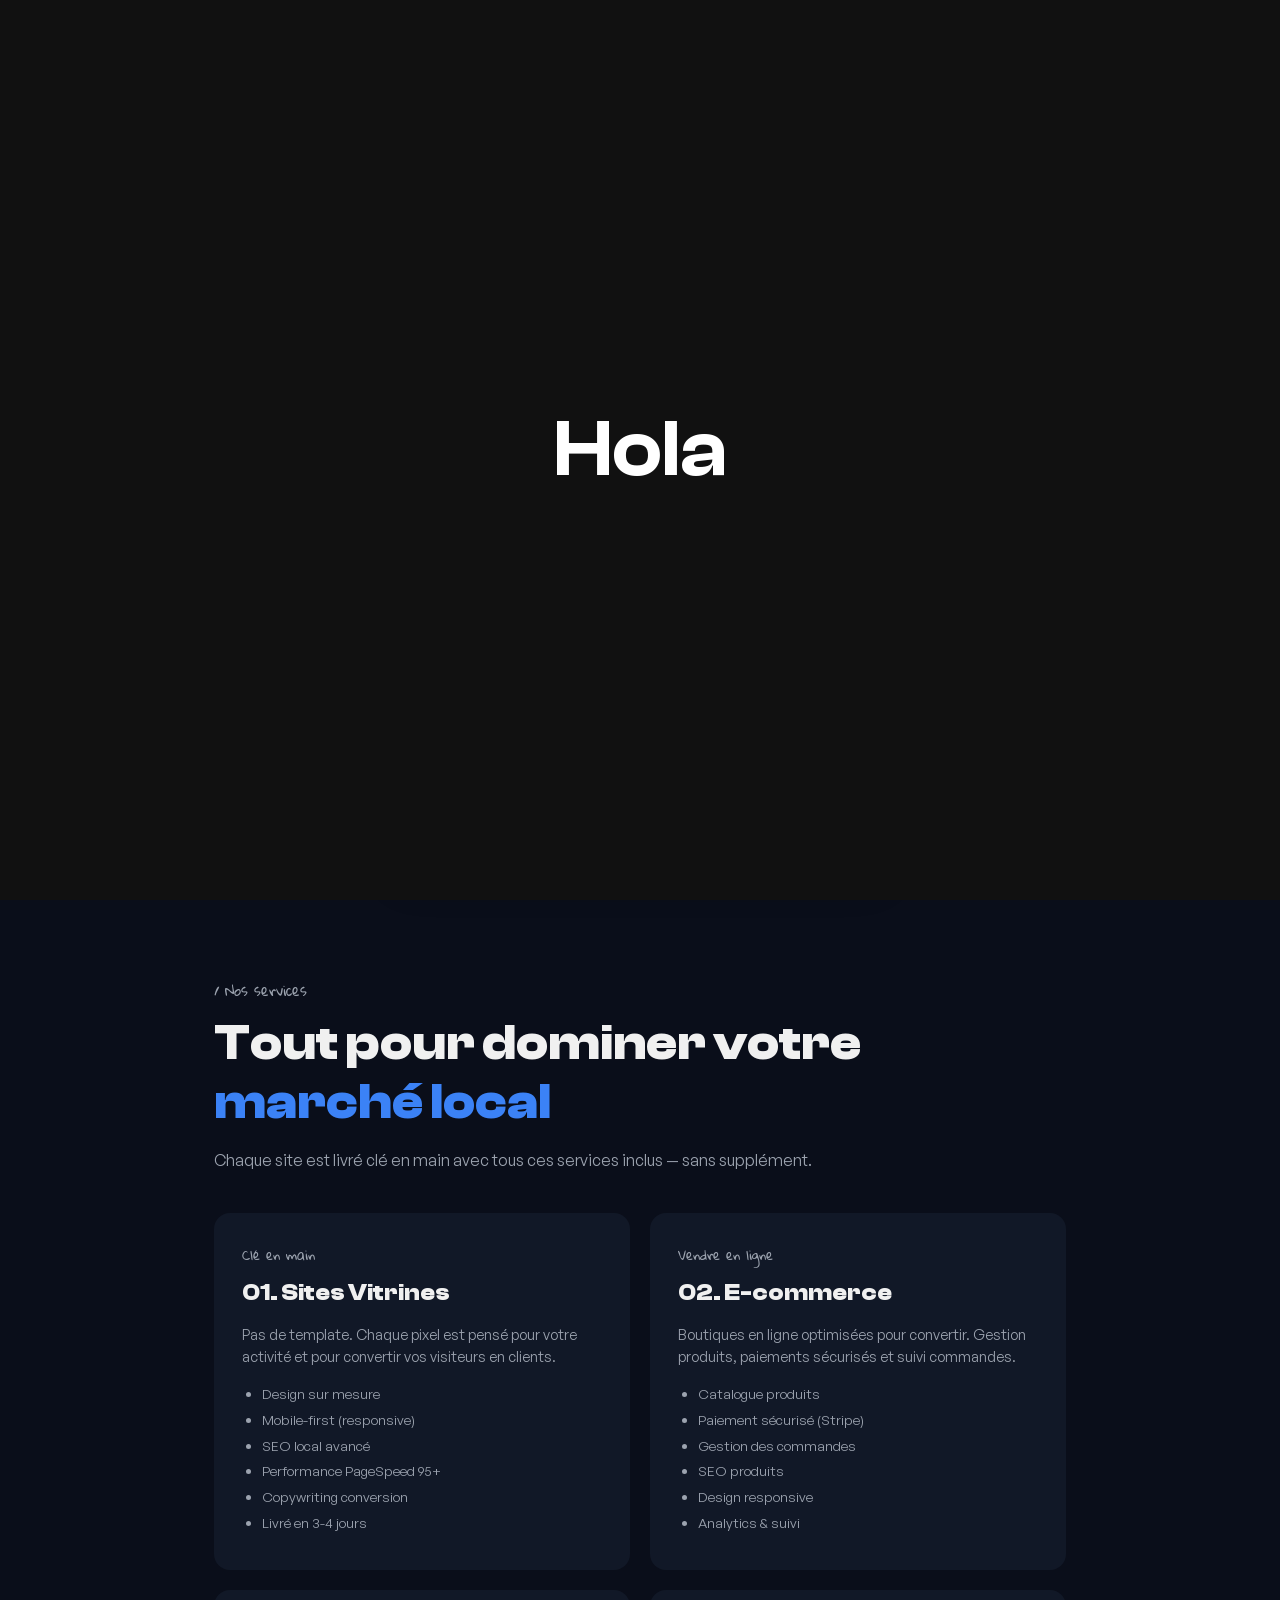
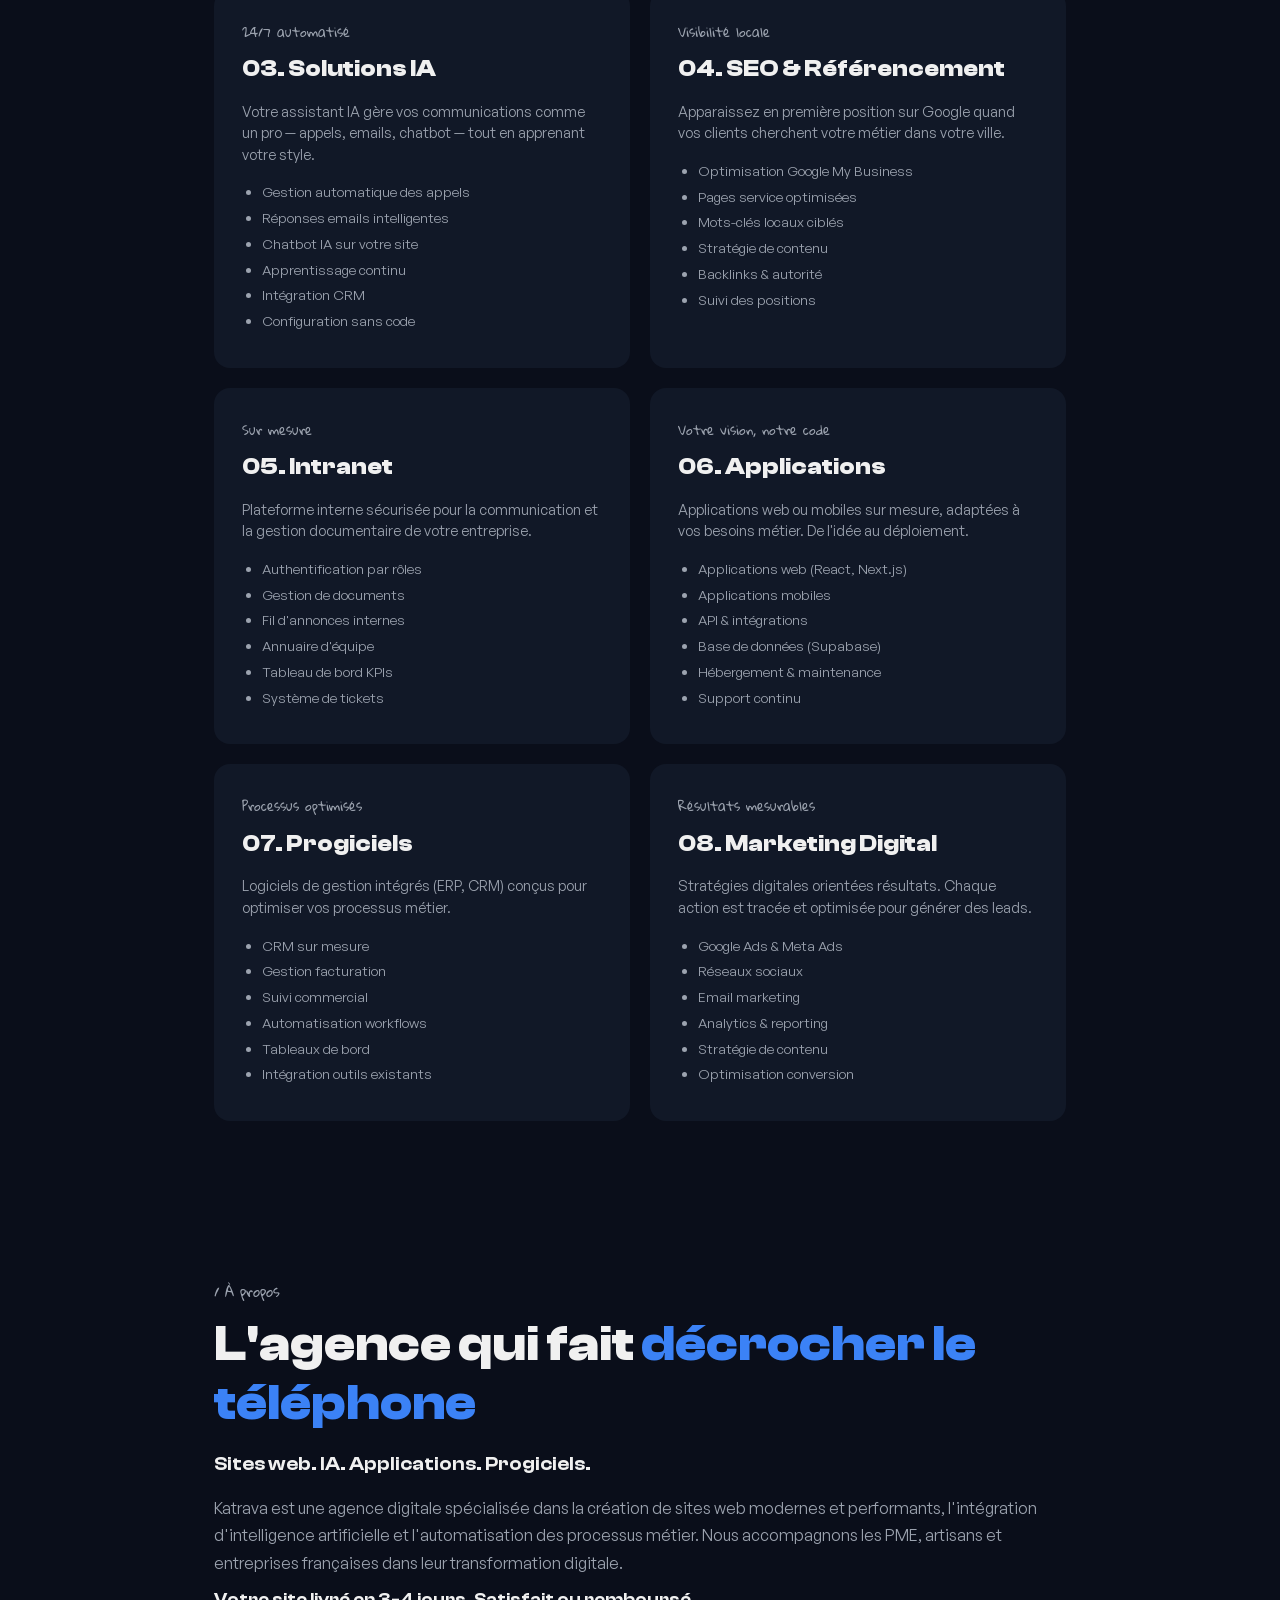
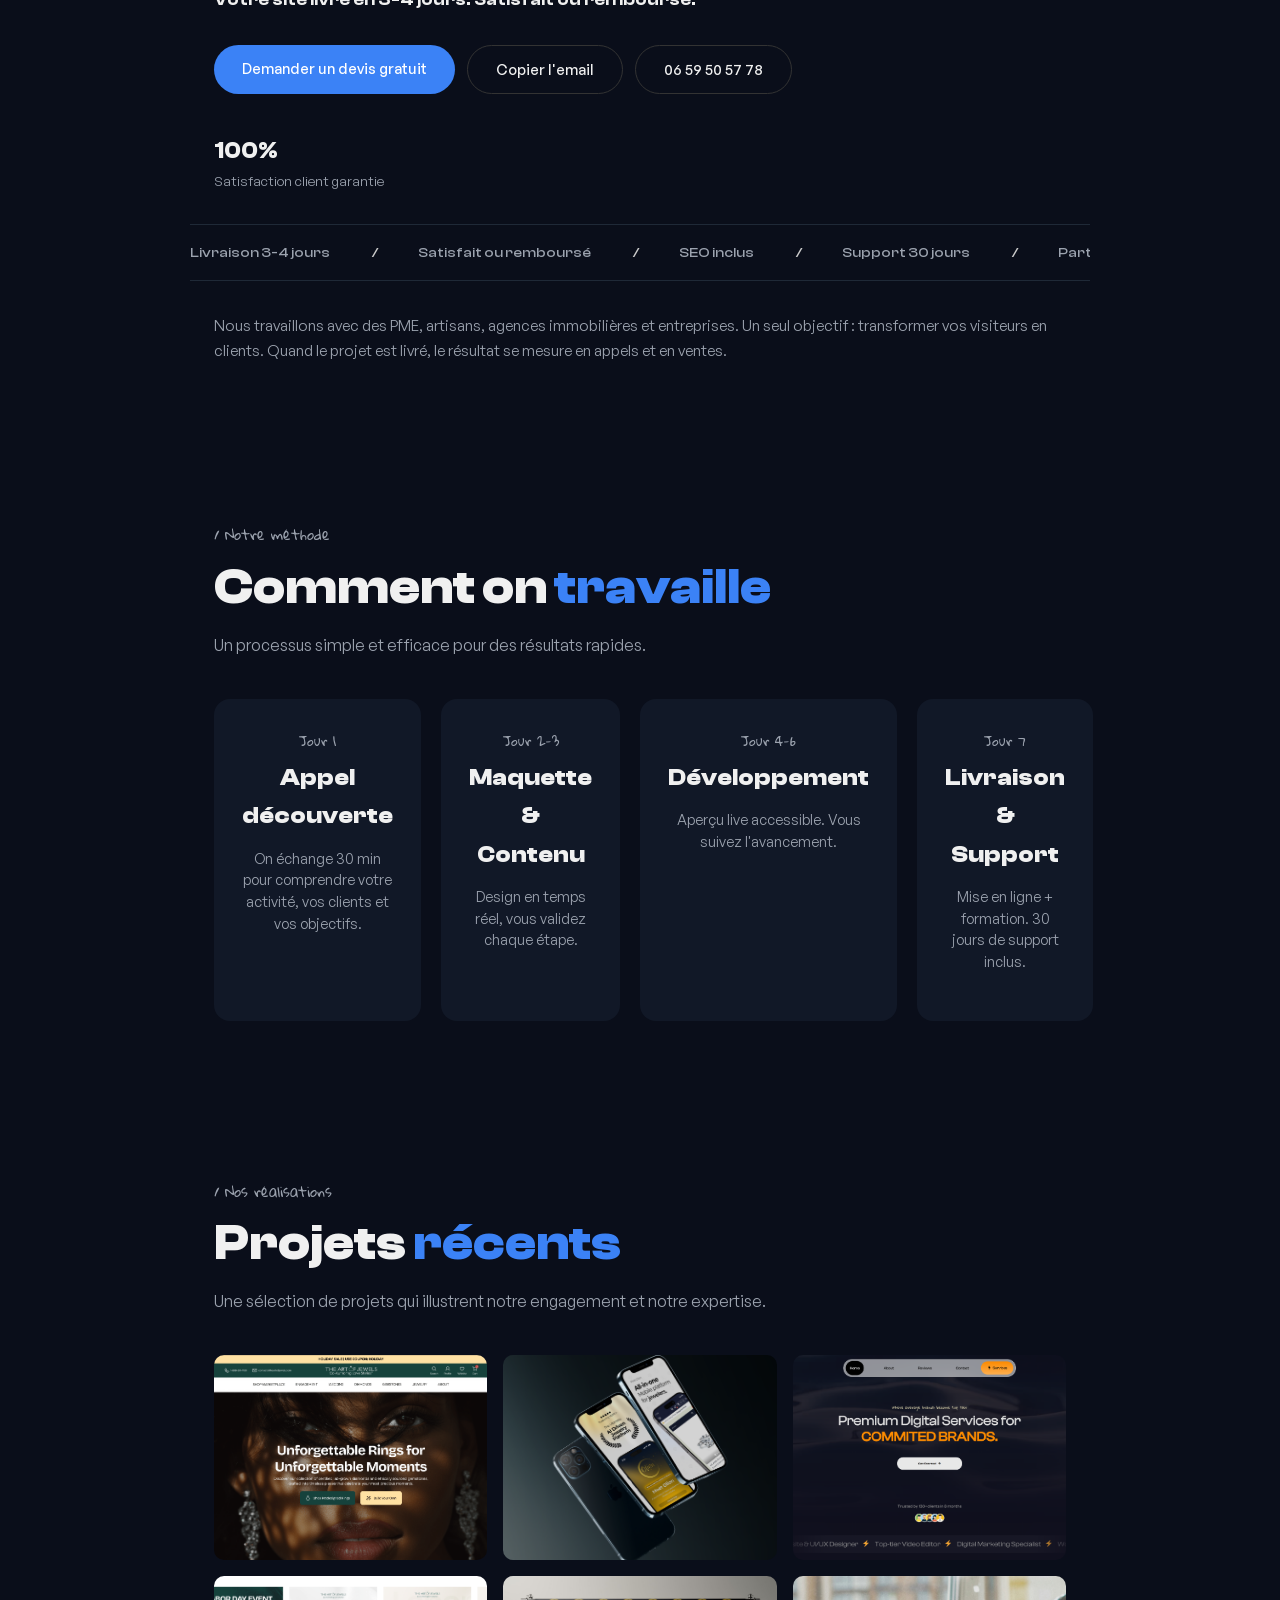
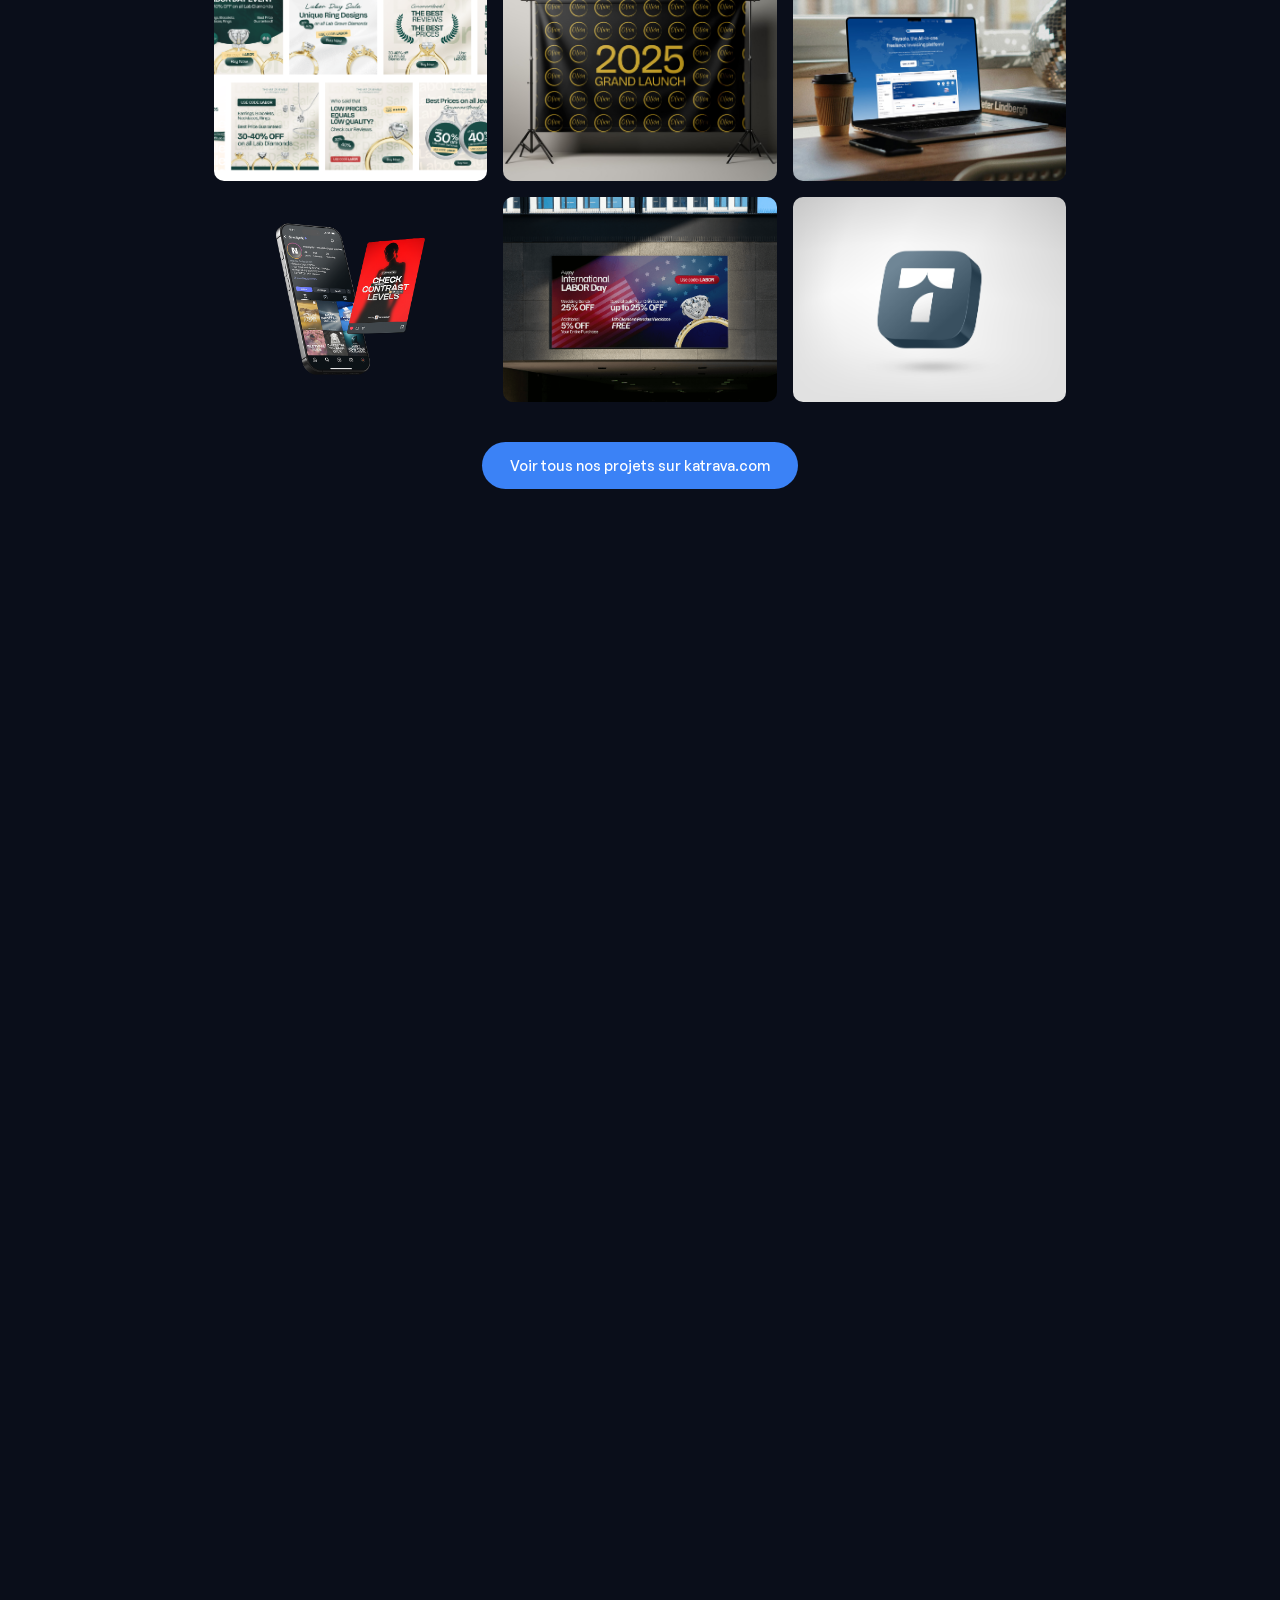
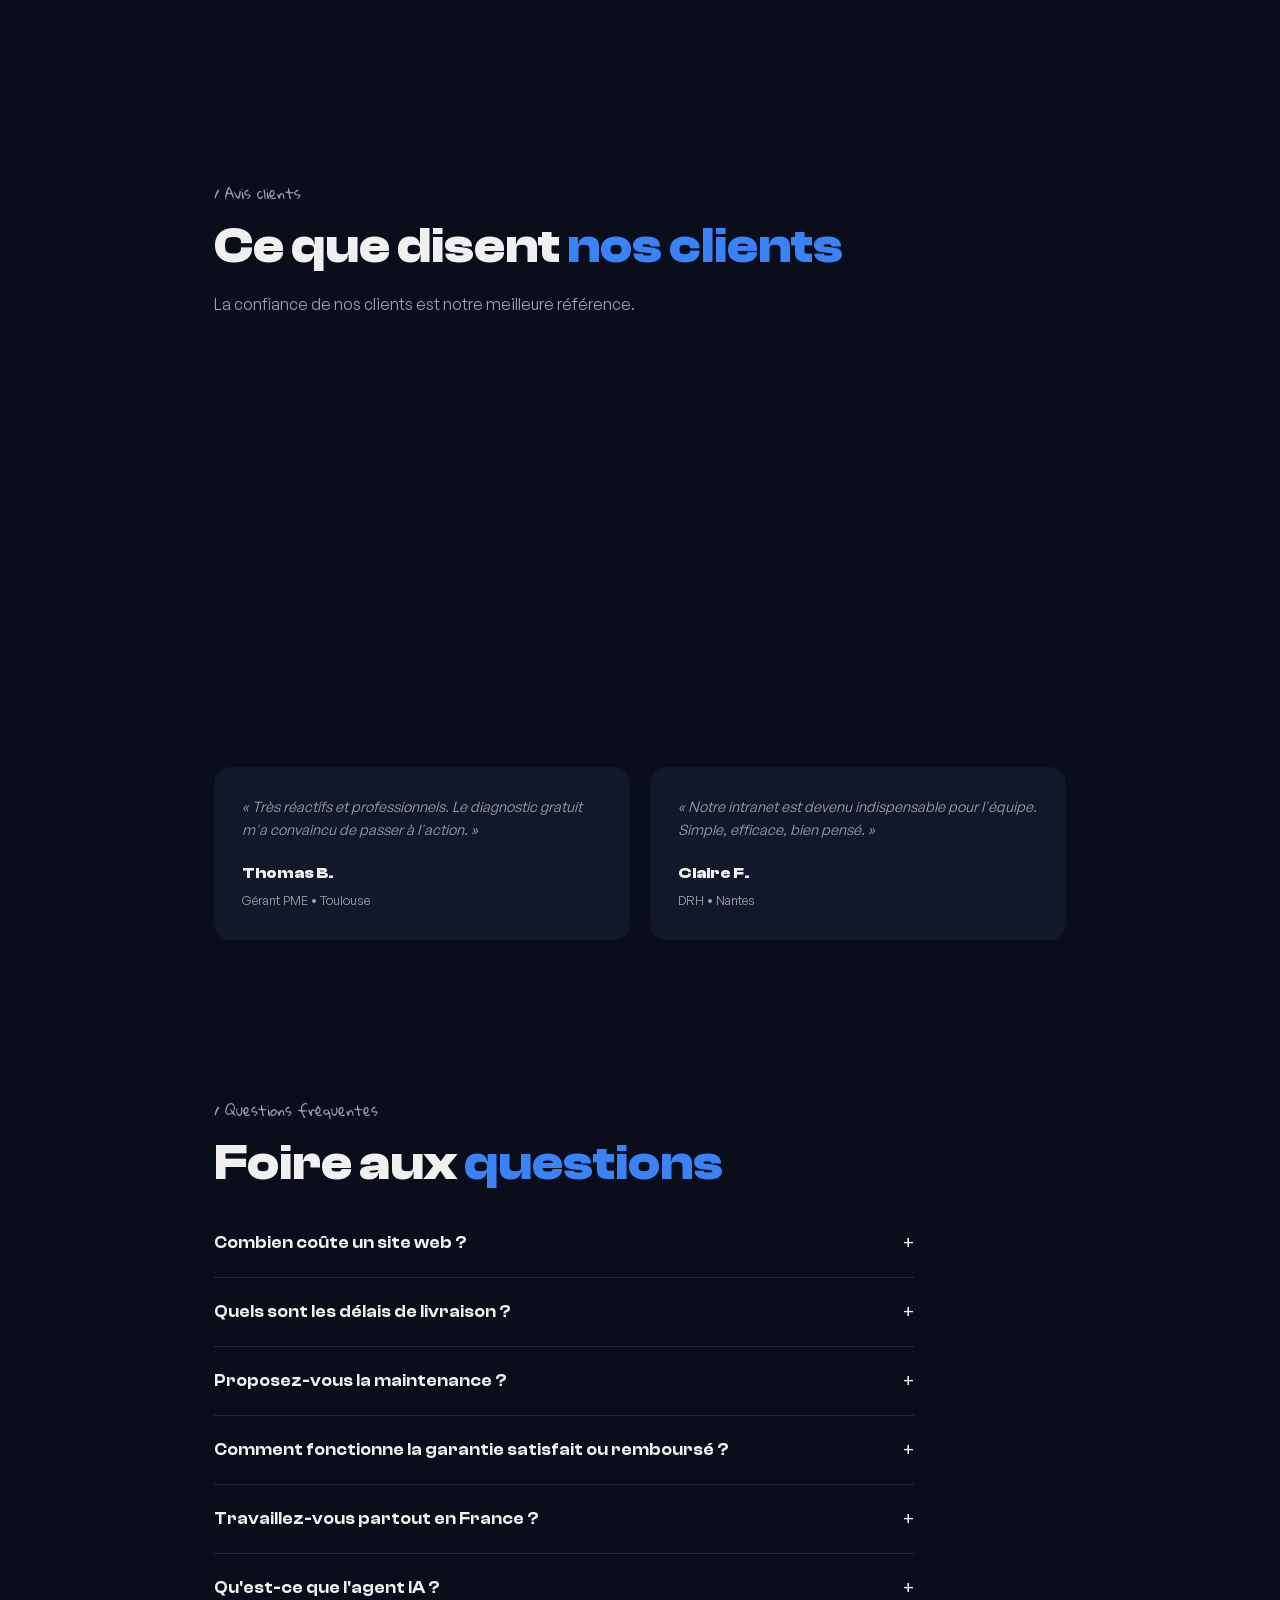
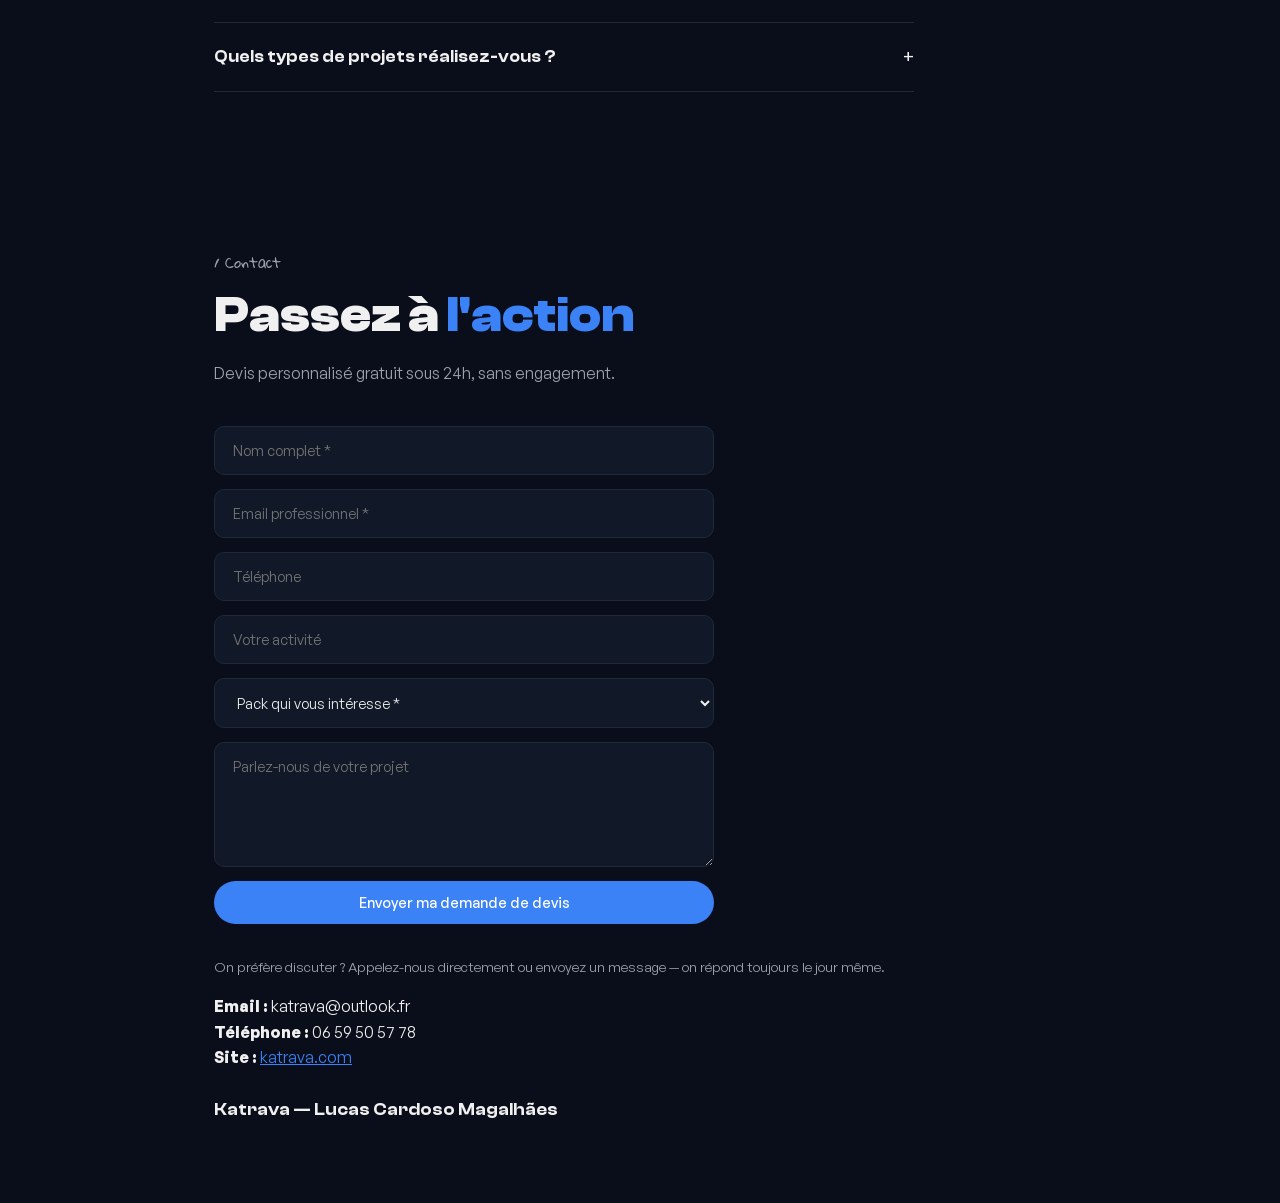
<file: index.html>
<!DOCTYPE html>
<html lang="fr">
<head>
  <meta charset="UTF-8">
  <meta name="viewport" content="width=device-width, initial-scale=1.0">
  <title>Katrava &mdash; Agence web &amp; IA pour PME &amp; artisans</title>
  <meta name="description" content="Katrava cr&eacute;e des sites web, solutions IA, intranets, applications et progiciels pour les entreprises fran&ccedil;aises. Site livr&eacute; en 3-4 jours. Satisfait ou rembours&eacute;.">
  <link rel="icon" href="favicon.ico">
  <link rel="icon" type="image/png" sizes="96x96" href="favicon-96x96.png">
  <link rel="stylesheet" href="css/style.css">
</head>
<body>

  <!-- INTRO -->
  <div id="intro" class="intro">
    <div class="intro-word" id="intro-word">Bonjour</div>
  </div>

  <!-- SIDEBAR -->
  <aside class="sidebar">
    <div class="sidebar-logo">K.</div>
    <div class="sidebar-nominee">Katrava</div>
  </aside>

  <!-- MAIN CONTENT -->
  <main id="main-content">

    <!-- HERO -->
    <section id="home" class="hero">
      <div class="hero-inner">
        <img src="assets/images/katrava_logo_transparent.png" alt="Katrava" class="hero-avatar hero-avatar--logo">
        <p class="hero-subtitle" style="font-family:'GloriaHallelujah',cursive;">Agence web sp&eacute;cialis&eacute;e PME &amp; artisans</p>
        <h1 class="hero-name">Katrava</h1>
        <p class="hero-tagline">Sites web, IA &amp; solutions digitales &mdash; Partout en France</p>
      </div>
    </section>

    <!-- SERVICES -->
    <section id="skills" class="section services">
      <p class="section-label">/ Nos services</p>
      <h2 class="section-title">Tout pour dominer votre <span class="accent">march&eacute; local</span></h2>
      <p class="section-desc">Chaque site est livr&eacute; cl&eacute; en main avec tous ces services inclus &mdash; sans suppl&eacute;ment.</p>

      <div class="services-grid">
        <div class="service-card">
          <span class="service-tag" style="font-family:'GloriaHallelujah',cursive;">Cl&eacute; en main</span>
          <h3>01. Sites Vitrines</h3>
          <p>Pas de template. Chaque pixel est pens&eacute; pour votre activit&eacute; et pour convertir vos visiteurs en clients.</p>
          <ul><li>Design sur mesure</li><li>Mobile-first (responsive)</li><li>SEO local avanc&eacute;</li><li>Performance PageSpeed 95+</li><li>Copywriting conversion</li><li>Livr&eacute; en 3-4 jours</li></ul>
        </div>
        <div class="service-card">
          <span class="service-tag" style="font-family:'GloriaHallelujah',cursive;">Vendre en ligne</span>
          <h3>02. E-commerce</h3>
          <p>Boutiques en ligne optimis&eacute;es pour convertir. Gestion produits, paiements s&eacute;curis&eacute;s et suivi commandes.</p>
          <ul><li>Catalogue produits</li><li>Paiement s&eacute;curis&eacute; (Stripe)</li><li>Gestion des commandes</li><li>SEO produits</li><li>Design responsive</li><li>Analytics &amp; suivi</li></ul>
        </div>
        <div class="service-card">
          <span class="service-tag" style="font-family:'GloriaHallelujah',cursive;">24/7 automatis&eacute;</span>
          <h3>03. Solutions IA</h3>
          <p>Votre assistant IA g&egrave;re vos communications comme un pro &mdash; appels, emails, chatbot &mdash; tout en apprenant votre style.</p>
          <ul><li>Gestion automatique des appels</li><li>R&eacute;ponses emails intelligentes</li><li>Chatbot IA sur votre site</li><li>Apprentissage continu</li><li>Int&eacute;gration CRM</li><li>Configuration sans code</li></ul>
        </div>
        <div class="service-card">
          <span class="service-tag" style="font-family:'GloriaHallelujah',cursive;">Visibilit&eacute; locale</span>
          <h3>04. SEO &amp; R&eacute;f&eacute;rencement</h3>
          <p>Apparaissez en premi&egrave;re position sur Google quand vos clients cherchent votre m&eacute;tier dans votre ville.</p>
          <ul><li>Optimisation Google My Business</li><li>Pages service optimis&eacute;es</li><li>Mots-cl&eacute;s locaux cibl&eacute;s</li><li>Strat&eacute;gie de contenu</li><li>Backlinks &amp; autorit&eacute;</li><li>Suivi des positions</li></ul>
        </div>
        <div class="service-card">
          <span class="service-tag" style="font-family:'GloriaHallelujah',cursive;">Sur mesure</span>
          <h3>05. Intranet</h3>
          <p>Plateforme interne s&eacute;curis&eacute;e pour la communication et la gestion documentaire de votre entreprise.</p>
          <ul><li>Authentification par r&ocirc;les</li><li>Gestion de documents</li><li>Fil d'annonces internes</li><li>Annuaire d'&eacute;quipe</li><li>Tableau de bord KPIs</li><li>Syst&egrave;me de tickets</li></ul>
        </div>
        <div class="service-card">
          <span class="service-tag" style="font-family:'GloriaHallelujah',cursive;">Votre vision, notre code</span>
          <h3>06. Applications</h3>
          <p>Applications web ou mobiles sur mesure, adapt&eacute;es &agrave; vos besoins m&eacute;tier. De l'id&eacute;e au d&eacute;ploiement.</p>
          <ul><li>Applications web (React, Next.js)</li><li>Applications mobiles</li><li>API &amp; int&eacute;grations</li><li>Base de donn&eacute;es (Supabase)</li><li>H&eacute;bergement &amp; maintenance</li><li>Support continu</li></ul>
        </div>
        <div class="service-card">
          <span class="service-tag" style="font-family:'GloriaHallelujah',cursive;">Processus optimis&eacute;s</span>
          <h3>07. Progiciels</h3>
          <p>Logiciels de gestion int&eacute;gr&eacute;s (ERP, CRM) con&ccedil;us pour optimiser vos processus m&eacute;tier.</p>
          <ul><li>CRM sur mesure</li><li>Gestion facturation</li><li>Suivi commercial</li><li>Automatisation workflows</li><li>Tableaux de bord</li><li>Int&eacute;gration outils existants</li></ul>
        </div>
        <div class="service-card">
          <span class="service-tag" style="font-family:'GloriaHallelujah',cursive;">R&eacute;sultats mesurables</span>
          <h3>08. Marketing Digital</h3>
          <p>Strat&eacute;gies digitales orient&eacute;es r&eacute;sultats. Chaque action est trac&eacute;e et optimis&eacute;e pour g&eacute;n&eacute;rer des leads.</p>
          <ul><li>Google Ads &amp; Meta Ads</li><li>R&eacute;seaux sociaux</li><li>Email marketing</li><li>Analytics &amp; reporting</li><li>Strat&eacute;gie de contenu</li><li>Optimisation conversion</li></ul>
        </div>
      </div>
    </section>

    <!-- ABOUT -->
    <section id="about" class="section about">
      <p class="section-label">/ &Agrave; propos</p>
      <h2 class="section-title">L'agence qui fait <span class="accent">d&eacute;crocher le t&eacute;l&eacute;phone</span></h2>
      <p class="about-role">Sites web. IA. Applications. Progiciels.</p>
      <p class="about-text">Katrava est une agence digitale sp&eacute;cialis&eacute;e dans la cr&eacute;ation de sites web modernes et performants, l'int&eacute;gration d'intelligence artificielle et l'automatisation des processus m&eacute;tier. Nous accompagnons les PME, artisans et entreprises fran&ccedil;aises dans leur transformation digitale.</p>
      <p class="about-impact">Votre site livr&eacute; en 3-4 jours. Satisfait ou rembours&eacute;.</p>

      <div class="about-cta">
        <a href="#contact" class="btn btn-primary">Demander un devis gratuit</a>
        <button class="btn btn-outline" onclick="navigator.clipboard.writeText('katrava@outlook.fr'); this.textContent='Email copi&eacute; !';">Copier l'email</button>
        <a href="tel:+33659505778" class="btn btn-outline">06 59 50 57 78</a>
      </div>

      <div class="stats-bar">
        <div class="stat"><span class="stat-number">100%</span><span class="stat-label">Satisfaction client garantie</span></div>
      </div>

      <div class="marquee">
        <div class="marquee-inner">
          <span>Livraison 3-4 jours</span>
          <span>Satisfait ou rembours&eacute;</span>
          <span>SEO inclus</span>
          <span>Support 30 jours</span>
          <span>Partout en France</span>
          <span>Sites web &amp; E-commerce</span>
          <span>Solutions IA</span>
          <span>Intranet &amp; Applications</span>
          <span>Livraison 3-4 jours</span>
          <span>Satisfait ou rembours&eacute;</span>
          <span>SEO inclus</span>
          <span>Support 30 jours</span>
          <span>Partout en France</span>
          <span>Sites web &amp; E-commerce</span>
          <span>Solutions IA</span>
          <span>Intranet &amp; Applications</span>
        </div>
      </div>

      <p class="about-bottom-text">Nous travaillons avec des PME, artisans, agences immobili&egrave;res et entreprises. Un seul objectif : transformer vos visiteurs en clients. Quand le projet est livr&eacute;, le r&eacute;sultat se mesure en appels et en ventes.</p>
    </section>

    <!-- NOTRE METHODE -->
    <section class="section method">
      <p class="section-label">/ Notre m&eacute;thode</p>
      <h2 class="section-title">Comment on <span class="accent">travaille</span></h2>
      <p class="section-desc">Un processus simple et efficace pour des r&eacute;sultats rapides.</p>

      <div class="services-grid" style="grid-template-columns: repeat(4, 1fr);">
        <div class="service-card" style="text-align:center;">
          <span class="service-tag" style="font-family:'GloriaHallelujah',cursive;">Jour 1</span>
          <h3>Appel d&eacute;couverte</h3>
          <p>On &eacute;change 30 min pour comprendre votre activit&eacute;, vos clients et vos objectifs.</p>
        </div>
        <div class="service-card" style="text-align:center;">
          <span class="service-tag" style="font-family:'GloriaHallelujah',cursive;">Jour 2-3</span>
          <h3>Maquette &amp; Contenu</h3>
          <p>Design en temps r&eacute;el, vous validez chaque &eacute;tape.</p>
        </div>
        <div class="service-card" style="text-align:center;">
          <span class="service-tag" style="font-family:'GloriaHallelujah',cursive;">Jour 4-6</span>
          <h3>D&eacute;veloppement</h3>
          <p>Aper&ccedil;u live accessible. Vous suivez l'avancement.</p>
        </div>
        <div class="service-card" style="text-align:center;">
          <span class="service-tag" style="font-family:'GloriaHallelujah',cursive;">Jour 7</span>
          <h3>Livraison &amp; Support</h3>
          <p>Mise en ligne + formation. 30 jours de support inclus.</p>
        </div>
      </div>
    </section>

    <!-- PORTFOLIO -->
    <section id="portfolio" class="section portfolio">
      <p class="section-label">/ Nos r&eacute;alisations</p>
      <h2 class="section-title">Projets <span class="accent">r&eacute;cents</span></h2>
      <p class="section-desc">Une s&eacute;lection de projets qui illustrent notre engagement et notre expertise.</p>

      <div class="portfolio-grid">
        <div class="portfolio-item"><img src="assets/images/AOJ-Web1-min.png" alt="Site vitrine restaurant" loading="lazy"></div>
        <div class="portfolio-item"><img src="assets/images/Screenshot_77.png" alt="Projet web" loading="lazy"></div>
        <div class="portfolio-item"><img src="assets/images/Screenshot_26.png" alt="Projet digital" loading="lazy"></div>
        <div class="portfolio-item"><img src="assets/images/Frame-198407883722-min-1.png" alt="Design UI" loading="lazy"></div>
        <div class="portfolio-item"><img src="assets/images/BannerMockup001-copy-min-scaled.jpg" alt="Banner Mockup" loading="lazy"></div>
        <div class="portfolio-item"><img src="assets/images/Free-MacBook-Pro-on-Writing-Desk-Mockup-copy1-1.jpg" alt="MacBook Mockup" loading="lazy"></div>
        <div class="portfolio-item"><img src="assets/images/directlynikphone-1.png" alt="Application mobile" loading="lazy"></div>
        <div class="portfolio-item"><img src="assets/images/banneraoj-1.png" alt="Banner design" loading="lazy"></div>
        <div class="portfolio-item"><img src="assets/images/3D-Tahiri-Logo-Icon-scaled.jpg" alt="Logo 3D" loading="lazy"></div>
      </div>

      <div style="text-align:center; margin-top:40px;">
        <a href="https://katrava.com" class="btn btn-primary" target="_blank">Voir tous nos projets sur katrava.com</a>
      </div>
    </section>

    <!-- TARIFS -->
    <section class="section pricing">
      <p class="section-label">/ Nos tarifs</p>
      <h2 class="section-title">Des offres <span class="accent">claires</span></h2>
      <p class="section-desc">Pas de surprises. Tout est inclus dans chaque pack.</p>

      <div class="services-grid">
        <div class="service-card">
          <span class="service-tag" style="font-family:'GloriaHallelujah',cursive;">Pour d&eacute;marrer</span>
          <h3>Site Essentiel</h3>
          <p style="font-size:1.8rem; font-weight:700; font-family:var(--font-heading); margin-bottom:8px;">539&euro;</p>
          <ul><li>Site vitrine professionnel</li><li>Design sur mesure</li><li>SEO local inclus</li><li>Responsive mobile</li><li>Livraison 3-4 jours</li><li>Support 30 jours</li></ul>
        </div>
        <div class="service-card" style="border: 2px solid var(--accent);">
          <span class="service-tag" style="font-family:'GloriaHallelujah',cursive;">Le plus populaire</span>
          <h3>Site Professionnel</h3>
          <p style="font-size:1.8rem; font-weight:700; font-family:var(--font-heading); margin-bottom:8px;">979&euro;</p>
          <ul><li>Tout du pack Essentiel</li><li>Copywriting conversion</li><li>Analytics avanc&eacute;s</li><li>Formulaires intelligents</li><li>Performance PageSpeed 95+</li><li>Formations incluses</li></ul>
        </div>
        <div class="service-card">
          <span class="service-tag" style="font-family:'GloriaHallelujah',cursive;">Maximum impact</span>
          <h3>Site Premium</h3>
          <p style="font-size:1.8rem; font-weight:700; font-family:var(--font-heading); margin-bottom:8px;">1 639&euro;</p>
          <ul><li>Tout du pack Pro</li><li>Pages illimit&eacute;es</li><li>Blog int&eacute;gr&eacute;</li><li>Chatbot IA</li><li>Strat&eacute;gie marketing</li><li>Support prioritaire</li></ul>
        </div>
        <div class="service-card">
          <span class="service-tag" style="font-family:'GloriaHallelujah',cursive;">IA incluse</span>
          <h3>Agent IA</h3>
          <p style="font-size:1.8rem; font-weight:700; font-family:var(--font-heading); margin-bottom:8px;">10,99&euro;<span style="font-size:0.9rem; font-weight:400;">/mois</span></p>
          <ul><li>Assistant IA 24/7</li><li>Gestion appels &amp; emails</li><li>Apprentissage continu</li><li>Int&eacute;gration CRM</li><li>Analytics d&eacute;taill&eacute;s</li><li>Configuration sans code</li></ul>
        </div>
      </div>

      <div style="text-align:center; margin-top:32px;">
        <a href="https://katrava.com" class="btn btn-primary" target="_blank">Voir tous les tarifs</a>
      </div>
    </section>

    <!-- TESTIMONIALS -->
    <section id="reviews" class="section testimonials">
      <p class="section-label">/ Avis clients</p>
      <h2 class="section-title">Ce que disent <span class="accent">nos clients</span></h2>
      <p class="section-desc">La confiance de nos clients est notre meilleure r&eacute;f&eacute;rence.</p>

      <div class="testimonials-carousel">
        <div class="testimonial-card">
          <p>&laquo; Site livr&eacute; en 4 jours, exactement ce qu'on voulait. Les clients nous appellent maintenant directement depuis Google. &raquo;</p>
          <div class="testimonial-author"><strong>Marc D.</strong><span>Plombier &bull; Lyon</span></div>
        </div>
        <div class="testimonial-card">
          <p>&laquo; Katrava a transform&eacute; notre pr&eacute;sence en ligne. On est pass&eacute; de z&eacute;ro &agrave; 15 demandes de devis par semaine. &raquo;</p>
          <div class="testimonial-author"><strong>Sophie L.</strong><span>Agence immobili&egrave;re &bull; Bordeaux</span></div>
        </div>
        <div class="testimonial-card">
          <p>&laquo; L'agent IA g&egrave;re nos appels et emails 24/7. On ne rate plus aucun client potentiel. &raquo;</p>
          <div class="testimonial-author"><strong>Pierre M.</strong><span>Artisan &eacute;lectricien &bull; Marseille</span></div>
        </div>
        <div class="testimonial-card">
          <p>&laquo; Rapport qualit&eacute;-prix imbattable. Le site est rapide, beau et il convertit. Merci Katrava ! &raquo;</p>
          <div class="testimonial-author"><strong>Am&eacute;lie R.</strong><span>Restauratrice &bull; Paris</span></div>
        </div>
        <div class="testimonial-card">
          <p>&laquo; Tr&egrave;s r&eacute;actifs et professionnels. Le diagnostic gratuit m'a convaincu de passer &agrave; l'action. &raquo;</p>
          <div class="testimonial-author"><strong>Thomas B.</strong><span>G&eacute;rant PME &bull; Toulouse</span></div>
        </div>
        <div class="testimonial-card">
          <p>&laquo; Notre intranet est devenu indispensable pour l'&eacute;quipe. Simple, efficace, bien pens&eacute;. &raquo;</p>
          <div class="testimonial-author"><strong>Claire F.</strong><span>DRH &bull; Nantes</span></div>
        </div>
      </div>
    </section>

    <!-- FAQ -->
    <section class="section faq">
      <p class="section-label">/ Questions fr&eacute;quentes</p>
      <h2 class="section-title">Foire aux <span class="accent">questions</span></h2>

      <div class="faq-list">
        <div class="faq-item">
          <button class="faq-question">Combien co&ucirc;te un site web ?</button>
          <div class="faq-answer"><p>Nos sites vitrines d&eacute;marrent &agrave; 539&euro;. Chaque pack inclut le design sur mesure, le SEO, le responsive mobile et 30 jours de support. Pas de frais cach&eacute;s.</p></div>
        </div>
        <div class="faq-item">
          <button class="faq-question">Quels sont les d&eacute;lais de livraison ?</button>
          <div class="faq-answer"><p>Votre site est livr&eacute; en 3 &agrave; 4 jours ouvr&eacute;s apr&egrave;s validation du brief. Pour les projets plus complexes (intranet, application), le d&eacute;lai est d&eacute;fini ensemble lors de l'appel d&eacute;couverte.</p></div>
        </div>
        <div class="faq-item">
          <button class="faq-question">Proposez-vous la maintenance ?</button>
          <div class="faq-answer"><p>Oui, 30 jours de support sont inclus dans chaque pack. Au-del&agrave;, nous proposons des forfaits de maintenance mensuels adapt&eacute;s &agrave; vos besoins.</p></div>
        </div>
        <div class="faq-item">
          <button class="faq-question">Comment fonctionne la garantie satisfait ou rembours&eacute; ?</button>
          <div class="faq-answer"><p>Si vous n'&ecirc;tes pas satisfait du r&eacute;sultat, vous &ecirc;tes rembours&eacute; sous 14 jours apr&egrave;s livraison, conform&eacute;ment &agrave; l'article 8 de nos CGV.</p></div>
        </div>
        <div class="faq-item">
          <button class="faq-question">Travaillez-vous partout en France ?</button>
          <div class="faq-answer"><p>Oui ! Nous travaillons 100% &agrave; distance. Nos clients sont partout en France &mdash; de Paris &agrave; la province. Tout se fait par visio, t&eacute;l&eacute;phone et email.</p></div>
        </div>
        <div class="faq-item">
          <button class="faq-question">Qu'est-ce que l'agent IA ?</button>
          <div class="faq-answer"><p>Notre agent IA r&eacute;pond &agrave; vos appels et emails 24/7, qualifie les demandes, cr&eacute;e des devis automatiquement et apprend votre style de communication. &Agrave; partir de 10,99&euro;/mois.</p></div>
        </div>
        <div class="faq-item">
          <button class="faq-question">Quels types de projets r&eacute;alisez-vous ?</button>
          <div class="faq-answer"><p>Sites vitrines, e-commerce, solutions IA, intranets, applications web/mobile et progiciels (CRM, ERP). De la TPE &agrave; la PME de 150 employ&eacute;s.</p></div>
        </div>
      </div>
    </section>

    <!-- CONTACT -->
    <section id="contact" class="section contact">
      <p class="section-label">/ Contact</p>
      <h2 class="section-title">Passez &agrave; <span class="accent">l'action</span></h2>
      <p class="section-desc">Devis personnalis&eacute; gratuit sous 24h, sans engagement.</p>

      <form class="contact-form" onsubmit="event.preventDefault(); alert('Merci ! Nous vous recontactons sous 24h.');">
        <input type="text" placeholder="Nom complet *" required>
        <input type="email" placeholder="Email professionnel *" required>
        <input type="tel" placeholder="T&eacute;l&eacute;phone">
        <input type="text" placeholder="Votre activit&eacute;">
        <select required>
          <option value="" disabled selected>Pack qui vous int&eacute;resse *</option>
          <option>Site Essentiel &mdash; 539&euro;</option>
          <option>Site Professionnel &mdash; 979&euro;</option>
          <option>Site Premium &mdash; 1 639&euro;</option>
          <option>E-commerce</option>
          <option>Agent IA &mdash; 10,99&euro;/mois</option>
          <option>Intranet &mdash; sur devis</option>
          <option>Application &mdash; sur devis</option>
          <option>Progiciel &mdash; sur devis</option>
          <option>Je ne sais pas encore</option>
        </select>
        <textarea placeholder="Parlez-nous de votre projet" rows="5"></textarea>
        <button type="submit" class="btn btn-primary">Envoyer ma demande de devis</button>
      </form>

      <p class="contact-note">On pr&eacute;f&egrave;re discuter ? Appelez-nous directement ou envoyez un message &mdash; on r&eacute;pond toujours le jour m&ecirc;me.</p>
      <div style="margin-top:16px;">
        <p><strong>Email :</strong> katrava@outlook.fr</p>
        <p><strong>T&eacute;l&eacute;phone :</strong> 06 59 50 57 78</p>
        <p><strong>Site :</strong> <a href="https://katrava.com" target="_blank" style="color:var(--accent);">katrava.com</a></p>
      </div>
      <p class="contact-sig" style="margin-top:24px;">Katrava &mdash; Lucas Cardoso Magalh&atilde;es</p>
    </section>

  </main>

  <!-- BOTTOM NAV -->
  <nav class="bottom-nav">
    <a href="#home" class="nav-home" aria-label="Accueil">
      <svg width="20" height="20" viewBox="0 0 24 24" fill="currentColor"><path d="M12 3L4 9v12h5v-7h6v7h5V9z"/></svg>
    </a>
    <a href="#skills">Services</a>
    <a href="#about">&Agrave; propos</a>
    <a href="#portfolio">Portfolio</a>
    <span class="nav-chevron">&rsaquo;</span>
    <a href="#reviews">Avis</a>
    <a href="#contact" class="nav-cta">Devis gratuit</a>
  </nav>

  <script src="js/main.js"></script>
</body>
</html>
</file>
<file: css/style.css>
/* ===== FONTS ===== */
@font-face { font-family: 'ClashDisplay'; src: url('../assets/fonts/ClashDisplay-Regular.ttf'); font-weight: 400; }
@font-face { font-family: 'ClashDisplay'; src: url('../assets/fonts/ClashDisplay-Medium-2.ttf'); font-weight: 500; }
@font-face { font-family: 'ClashDisplay'; src: url('../assets/fonts/ClashDisplay-Semibold.ttf'); font-weight: 600; }
@font-face { font-family: 'ClashDisplay'; src: url('../assets/fonts/ClashDisplay-Bold.ttf'); font-weight: 700; }
@font-face { font-family: 'GeneralSans'; src: url('../assets/fonts/GeneralSans-Regular.ttf'); font-weight: 400; }
@font-face { font-family: 'GeneralSans'; src: url('../assets/fonts/GeneralSans-Medium.ttf'); font-weight: 500; }
@font-face { font-family: 'GeneralSans'; src: url('../assets/fonts/GeneralSans-Semibold.ttf'); font-weight: 600; }
@font-face { font-family: 'GeneralSans'; src: url('../assets/fonts/GeneralSans-Bold.ttf'); font-weight: 700; }
@font-face { font-family: 'GloriaHallelujah'; src: url('../assets/fonts/GloriaHallelujah-Regular.ttf'); font-weight: 400; }

/* ===== RESET & BASE ===== */
*, *::before, *::after { margin: 0; padding: 0; box-sizing: border-box; }

:root {
  --bg: #0a0e1a;
  --bg-white: #111827;
  --text: #f0f0f0;
  --text-light: #9ca3af;
  --accent: #3b82f6;
  --radius: 16px;
  --radius-sm: 10px;
  --font-heading: 'ClashDisplay', sans-serif;
  --font-body: 'GeneralSans', sans-serif;
}

html { scroll-behavior: smooth; scroll-padding-top: 20px; }

body {
  font-family: var(--font-body);
  background: var(--bg);
  color: var(--text);
  line-height: 1.6;
  overflow-x: hidden;
}

/* ===== INTRO ===== */
.intro {
  position: fixed;
  inset: 0;
  z-index: 1000;
  background: #111;
  display: flex;
  align-items: center;
  justify-content: center;
  transition: opacity 0.6s ease, visibility 0.6s ease;
}
.intro.hidden { opacity: 0; visibility: hidden; pointer-events: none; }
.intro-word {
  font-family: var(--font-heading);
  font-size: clamp(2rem, 8vw, 5rem);
  color: #fff;
  font-weight: 600;
  animation: fadeWord 0.5s ease;
}
@keyframes fadeWord {
  0% { opacity: 0; transform: translateY(20px); }
  100% { opacity: 1; transform: translateY(0); }
}

/* ===== SIDEBAR ===== */
.sidebar {
  position: fixed;
  left: 0;
  top: 50%;
  transform: translateY(-50%);
  z-index: 100;
  display: flex;
  flex-direction: column;
  align-items: center;
  gap: 16px;
}
.sidebar-logo {
  background: #111;
  color: #fff;
  font-family: var(--font-heading);
  font-weight: 700;
  font-size: 1.1rem;
  padding: 10px 8px;
  border-radius: 0 8px 0 0;
  writing-mode: horizontal-tb;
}
.sidebar-nominee {
  background: #111;
  color: #fff;
  font-size: 0.7rem;
  letter-spacing: 2px;
  text-transform: uppercase;
  writing-mode: vertical-rl;
  padding: 16px 8px;
  border-radius: 0 0 8px 0;
}

/* ===== SECTIONS ===== */
.section {
  max-width: 900px;
  margin: 0 auto;
  padding: 80px 24px;
}
.section-label {
  font-family: 'GloriaHallelujah', cursive;
  font-size: 0.85rem;
  color: var(--text-light);
  margin-bottom: 12px;
}
.section-title {
  font-family: var(--font-heading);
  font-size: clamp(2rem, 5vw, 3.2rem);
  font-weight: 700;
  margin-bottom: 16px;
  line-height: 1.15;
}
.accent { color: var(--accent); }
.section-desc {
  color: var(--text-light);
  font-size: 1rem;
  max-width: 600px;
  margin-bottom: 40px;
}

/* ===== HERO ===== */
.hero {
  min-height: 100vh;
  display: flex;
  align-items: center;
  justify-content: center;
  padding: 80px 24px;
}
.hero-inner { text-align: left; max-width: 900px; width: 100%; }
.hero-avatar {
  width: 100px;
  height: 100px;
  border-radius: 50%;
  object-fit: cover;
  margin-bottom: 20px;
  border: 3px solid var(--bg);
  box-shadow: 0 4px 20px rgba(0,0,0,0.1);
}
.hero-avatar--logo {
  border-radius: 16px;
  border: none;
  width: 120px;
  height: auto;
}
.hero-subtitle {
  font-size: 0.9rem;
  color: var(--text-light);
  margin-bottom: 8px;
}
.hero-name {
  font-family: var(--font-heading);
  font-size: clamp(3.5rem, 12vw, 8rem);
  font-weight: 700;
  line-height: 0.95;
  margin-bottom: 16px;
  letter-spacing: -2px;
}
.hero-tagline {
  font-size: 1rem;
  color: var(--text-light);
}

/* ===== SERVICES ===== */
.services-grid {
  display: grid;
  grid-template-columns: repeat(2, 1fr);
  gap: 20px;
}
.service-card {
  background: var(--bg-white);
  border-radius: var(--radius);
  padding: 32px 28px;
  transition: transform 0.3s ease;
}
.service-card:hover { transform: translateY(-4px); }
.service-tag {
  font-size: 0.8rem;
  color: var(--text-light);
  display: block;
  margin-bottom: 8px;
}
.service-card h3 {
  font-family: var(--font-heading);
  font-size: 1.5rem;
  font-weight: 700;
  margin-bottom: 12px;
}
.service-card p {
  font-size: 0.9rem;
  color: var(--text-light);
  margin-bottom: 16px;
  line-height: 1.5;
}
.service-card ul {
  list-style: disc;
  padding-left: 20px;
  font-size: 0.85rem;
  color: var(--text-light);
}
.service-card li { margin-bottom: 4px; }

/* ===== ABOUT ===== */
.about-role {
  font-family: var(--font-heading);
  font-size: 1.2rem;
  font-weight: 600;
  margin-bottom: 16px;
}
.about-text {
  color: var(--text-light);
  font-size: 1rem;
  line-height: 1.7;
  margin-bottom: 8px;
}
.about-impact {
  font-family: var(--font-heading);
  font-weight: 600;
  font-size: 1.1rem;
  margin-bottom: 32px;
}
.about-cta {
  display: flex;
  gap: 12px;
  flex-wrap: wrap;
  margin-bottom: 40px;
}
.btn {
  padding: 12px 28px;
  border-radius: 50px;
  font-family: var(--font-body);
  font-size: 0.9rem;
  font-weight: 500;
  cursor: pointer;
  text-decoration: none;
  border: none;
  transition: all 0.2s ease;
  display: inline-block;
}
.btn-primary {
  background: var(--accent);
  color: #fff;
}
.btn-primary:hover { background: #2563eb; }
.btn-outline {
  background: transparent;
  color: var(--text);
  border: 1.5px solid #333;
}
.btn-outline:hover { border-color: var(--accent); color: var(--accent); }

.stats-bar {
  margin-bottom: 24px;
}
.stat-number {
  font-family: var(--font-heading);
  font-size: 1.4rem;
  font-weight: 700;
}
.stat-label {
  display: block;
  font-size: 0.85rem;
  color: var(--text-light);
}

/* Marquee */
.marquee {
  overflow: hidden;
  margin: 32px -24px;
  padding: 16px 0;
  border-top: 1px solid #1f2937;
  border-bottom: 1px solid #1f2937;
}
.marquee-inner {
  display: flex;
  gap: 40px;
  white-space: nowrap;
  animation: marquee 30s linear infinite;
  font-family: var(--font-heading);
  font-weight: 500;
  font-size: 0.9rem;
  color: var(--text-light);
}
.marquee-inner span::after {
  content: ' /';
  margin-left: 40px;
  color: #ccc;
}
@keyframes marquee {
  0% { transform: translateX(0); }
  100% { transform: translateX(-50%); }
}

.about-bottom-text {
  margin-top: 32px;
  color: var(--text-light);
  font-size: 0.95rem;
  line-height: 1.7;
}

/* ===== PORTFOLIO ===== */
.portfolio-grid {
  display: grid;
  grid-template-columns: repeat(3, 1fr);
  gap: 16px;
}
.portfolio-item {
  border-radius: var(--radius-sm);
  overflow: hidden;
  aspect-ratio: 4/3;
}
.portfolio-item img {
  width: 100%;
  height: 100%;
  object-fit: cover;
  transition: transform 0.4s ease;
}
.portfolio-item:hover img { transform: scale(1.05); }

/* ===== CAREER ===== */
.career-timeline {
  display: flex;
  flex-direction: column;
  gap: 0;
}
.career-item {
  display: grid;
  grid-template-columns: 1fr auto 1fr;
  align-items: center;
  padding: 16px 0;
  border-bottom: 1px solid #1f2937;
  gap: 16px;
}
.career-role {
  font-family: var(--font-heading);
  font-weight: 600;
  font-size: 1rem;
}
.career-date {
  font-size: 0.85rem;
  color: var(--text-light);
  text-align: center;
}
.career-company {
  text-align: right;
  font-size: 0.9rem;
  color: var(--text-light);
}

/* ===== TESTIMONIALS ===== */
.testimonials-carousel {
  display: grid;
  grid-template-columns: repeat(2, 1fr);
  gap: 20px;
}
.testimonial-card {
  background: var(--bg-white);
  border-radius: var(--radius);
  padding: 28px;
}
.testimonial-card p {
  font-size: 0.9rem;
  color: var(--text-light);
  line-height: 1.6;
  margin-bottom: 20px;
  font-style: italic;
}
.testimonial-author strong {
  display: block;
  font-family: var(--font-heading);
  font-size: 1rem;
}
.testimonial-author span {
  font-size: 0.8rem;
  color: var(--text-light);
}

/* ===== FAQ ===== */
.faq-list { max-width: 700px; }
.faq-item {
  border-bottom: 1px solid #1f2937;
}
.faq-question {
  width: 100%;
  text-align: left;
  background: none;
  border: none;
  padding: 20px 0;
  font-family: var(--font-heading);
  font-size: 1.05rem;
  font-weight: 600;
  cursor: pointer;
  display: flex;
  justify-content: space-between;
  align-items: center;
  color: var(--text);
}
.faq-question::after {
  content: '+';
  font-size: 1.4rem;
  font-weight: 400;
  transition: transform 0.3s ease;
}
.faq-item.open .faq-question::after {
  transform: rotate(45deg);
}
.faq-answer {
  max-height: 0;
  overflow: hidden;
  transition: max-height 0.3s ease;
}
.faq-item.open .faq-answer {
  max-height: 300px;
}
.faq-answer p {
  padding-bottom: 20px;
  font-size: 0.9rem;
  color: var(--text-light);
  line-height: 1.6;
}

/* ===== CONTACT ===== */
.contact-form {
  max-width: 500px;
  display: flex;
  flex-direction: column;
  gap: 14px;
  margin-bottom: 32px;
}
.contact-form input,
.contact-form select,
.contact-form textarea {
  padding: 14px 18px;
  border: 1.5px solid #1f2937;
  border-radius: var(--radius-sm);
  font-family: var(--font-body);
  font-size: 0.9rem;
  background: var(--bg-white);
  color: var(--text);
  outline: none;
  transition: border-color 0.2s;
}
.contact-form input:focus,
.contact-form select:focus,
.contact-form textarea:focus {
  border-color: var(--accent);
}
.contact-note {
  color: var(--text-light);
  font-size: 0.85rem;
  margin-bottom: 8px;
}
.contact-sig {
  font-family: var(--font-heading);
  font-weight: 600;
  font-size: 1.1rem;
}

/* ===== BOTTOM NAV ===== */
.bottom-nav {
  position: fixed;
  bottom: 24px;
  left: 50%;
  transform: translateX(-50%);
  background: #1a1a1a;
  border-radius: 50px;
  padding: 10px 8px;
  display: flex;
  align-items: center;
  gap: 4px;
  z-index: 500;
  box-shadow: 0 8px 32px rgba(0,0,0,0.3);
}
.bottom-nav a {
  color: #ccc;
  text-decoration: none;
  font-size: 0.85rem;
  padding: 8px 14px;
  border-radius: 50px;
  transition: color 0.2s;
  white-space: nowrap;
}
.bottom-nav a:hover, .bottom-nav a.active { color: #fff; }
.nav-home {
  display: flex;
  align-items: center;
  padding: 8px 12px !important;
}
.nav-chevron {
  color: #666;
  font-size: 1.2rem;
  user-select: none;
}
.nav-cta {
  background: var(--accent) !important;
  color: #fff !important;
  font-weight: 500;
}
.nav-cta:hover { background: #2563eb !important; }

/* ===== SCROLL ANIMATIONS ===== */
.fade-in {
  opacity: 0;
  transform: translateY(30px);
  transition: opacity 0.6s ease, transform 0.6s ease;
}
.fade-in.visible {
  opacity: 1;
  transform: translateY(0);
}

/* ===== RESPONSIVE ===== */
@media (max-width: 768px) {
  .sidebar { display: none; }
  .services-grid { grid-template-columns: 1fr; }
  .portfolio-grid { grid-template-columns: repeat(2, 1fr); }
  .testimonials-carousel { grid-template-columns: 1fr; }
  .career-item {
    grid-template-columns: 1fr;
    gap: 4px;
    text-align: left;
  }
  .career-company { text-align: left; }
  .career-date { text-align: left; }
  .hero-name { font-size: clamp(3rem, 15vw, 5rem); }
  .bottom-nav {
    bottom: 12px;
    padding: 8px 6px;
    gap: 2px;
  }
  .bottom-nav a { font-size: 0.75rem; padding: 6px 10px; }
  .section { padding: 60px 20px; }
}

@media (max-width: 480px) {
  .portfolio-grid { grid-template-columns: 1fr; }
  .about-cta { flex-direction: column; }
  .about-cta .btn { text-align: center; }
}
</file>
